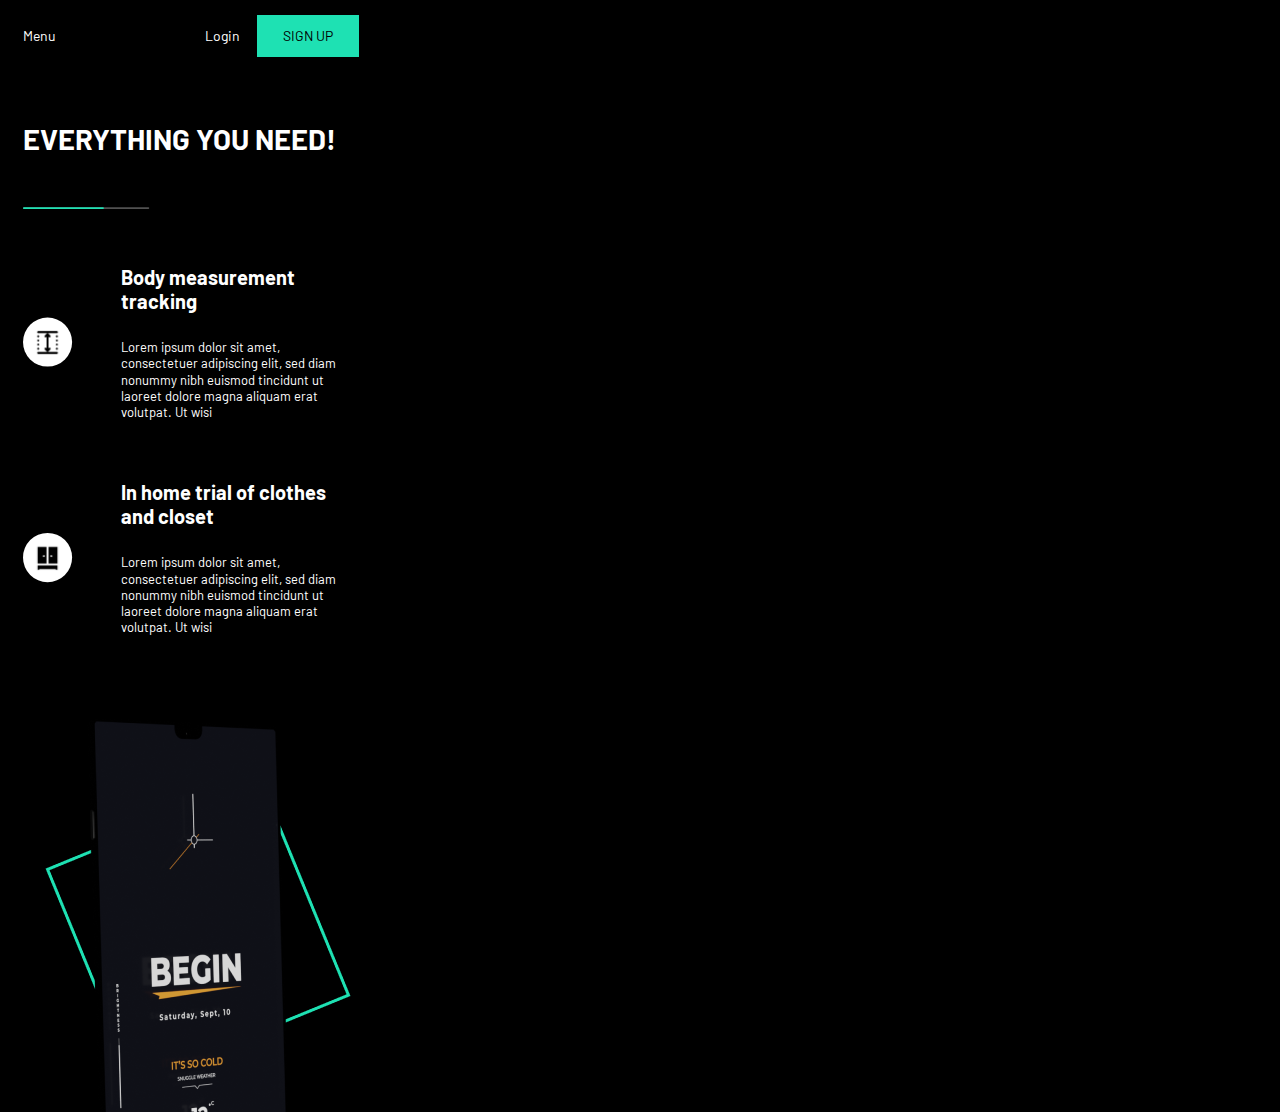
<file: index.html>
<!DOCTYPE html>
<html lang="en">
  <head>
    <meta charset="UTF-8" />
    <meta http-equiv="X-UA-Compatible" content="IE=edge" />
    <meta name="viewport" content="width=device-width, initial-scale=1.0">
    <title>Bakhirev Nikita Georgievich 25.01.2023 12:50</title>
    <style>
      @import url("https://fonts.googleapis.com/css2?family=Barlow:wght@200;300;400;500;600;700;800;900&display=swap");
    </style>
    <link rel="stylesheet" href="css/style.css" />
  </head>

  <body>
    <header>
      <ul class="menu">
        <li>About</li>
        <li>Why Begin</li>
        <li>Features</li>
        <li>Contact</li>
      </ul>

      <div class="logged">
          <a class="hidden" href="#">Menu</a>
          <div class="invt">
            <a href="#">Login</a>
            <a class="reg" href="./form.html">SIGN UP</a>
          </div>
      </div>
    </header>
    <main>
      <section>
        <div class="main">
            <div class="title">
              <h1>EVERYTHING YOU NEED!</h1>
              <img class="load" src="./img/Group 84.svg" alt="" />
            </div>
    
            <div class="about">
              <img src="./img/Group 49.svg" alt="picture1" />
              <div>
                <h2>Body measurement tracking</h2>
                <p>
                  Lorem ipsum dolor sit amet, consectetuer adipiscing elit, sed diam
                  nonummy nibh euismod tincidunt ut laoreet dolore magna aliquam
                  erat volutpat. Ut wisi
                </p>
              </div>
            </div>
            <div class="about">
              <img src="./img/Group 50.svg" alt="picture2" />
              <div>
                <h2>In home trial of clothes and closet</h2>
                <p>
                  Lorem ipsum dolor sit amet, consectetuer adipiscing elit, sed diam
                  nonummy nibh euismod tincidunt ut laoreet dolore magna aliquam
                  erat volutpat. Ut wisi
                </p>
              </div>
            </div>
        </div>

        <div class="bigpicture">
          <img src="./img/Group 46.png" alt="bigpicture" />
        </div>
      </section>
    </main>
  </body>
</html>
</file>
<file: css/style.css>
@import url(./normalize.css);
@import url(./reseter.css);

:root {
  font-family: "Barlow", sans-serif;
  color: #ffffff;
  font-size: 62.5%;
  font-weight: 400;
  text-align: center;
  height: max-content;
  width: max-content;
}
*{  text-decoration: none;
  color: #ffffff;
}

body {
  max-width: 37.5rem;
  display: flex;
  flex-direction: column;
  justify-content: center;
  background: #000;
  padding: 0 2.3rem;
}

header {
  height: 7.1rem;
  display: flex;
  align-items: center;
  justify-content: center;
}
.logged a {
  font-weight: 400;
  font-size: 1.4rem;
  line-height: 1.7rem;
}
.logged {
  height: 7.1rem;
  min-width: 33.6rem;
  /* width: 30rem; */
  display: flex;
  align-items: center;
  justify-content: space-between;
}
.menu {
  display: none;
}
.invt {
  display: flex;
  align-items: center;
}
.reg {
  padding: 0 2.6rem;
  text-align: center;
  margin-left: 1.7rem;
  height: 4.2rem;
  color: #000;
  background: #1ee1b3;
  font-weight: 900;
  font-size: 1.4rem;
  line-height: 1.7rem;
  display: flex;
  align-items: center;
}

section {
  background: #000;
}
h1 {
  margin: 5rem auto;
  text-align: left;
  font-weight: 700;
  font-size: 2.9rem;
  line-height: 3.6rem;
}
.load {
  display: flex;
  justify-content: left;
  margin-bottom: 5.6rem;
}

.about {
  display: flex;
  justify-content: space-between;
  margin-bottom: 60px;
  text-align: left;
}
.about div {
  width: 23.8rem;
}
.title {
  text-align: left;
}
h2 {
  font-weight: 700;
  font-size: 2rem;
  line-height: 2.4rem;
  margin-bottom: 2.6rem;
}
.about p {
  font-weight: 400;
  font-size: 1.3rem;
  line-height: 125%;
}

.bigpicture {
  display: flex;
  width: 33.2rem;
  height: 41.6rem;
}
.bigpicture img {
  width: 33.2rem;
  height: 41.6rem;
}

@media all and (min-width: 1920px) {
  .hidden {
    display: none;
  }
  .menu {
    display: block;
    display: flex;
    min-width: 45rem;
    justify-content: space-between;
  }
  li {
    font-size: 1.4rem;
    line-height: 1.7rem;
  }
  li:first-child {
    color: #1ee1b3;
  }
  .reg {
    margin-left: 3.2rem;
  }
  body {
    min-width: 192rem;
  }
  section {
    display: flex;
    justify-content: space-around;
  }
  .main {
    order: 2;
  }
  .bigpicture {
    order: 1;
  }
  .bigpicture {
    display: flex;
    width: 64rem;
    height: 76.9rem;
  }
  .bigpicture img {
    width: 64rem;
    height: 76.9rem;
  }
  h1 {
    font-weight: 700;
    font-size: 5rem;
    line-height: 6rem;
    margin-bottom: 1rem;
  }
  header {
    display: flex;
    justify-content: space-between;
    margin-bottom: 2.1rem;
    padding: 0 19rem;
  }

  .about img {
    width: 10.4rem;
    height: 10.4rem;
  }
  .about div {
    width: 48rem;
  }
  .about {
    width: 68.1rem;
  }
  .load {
    width: 24.5rem;
  }
}
</file>
